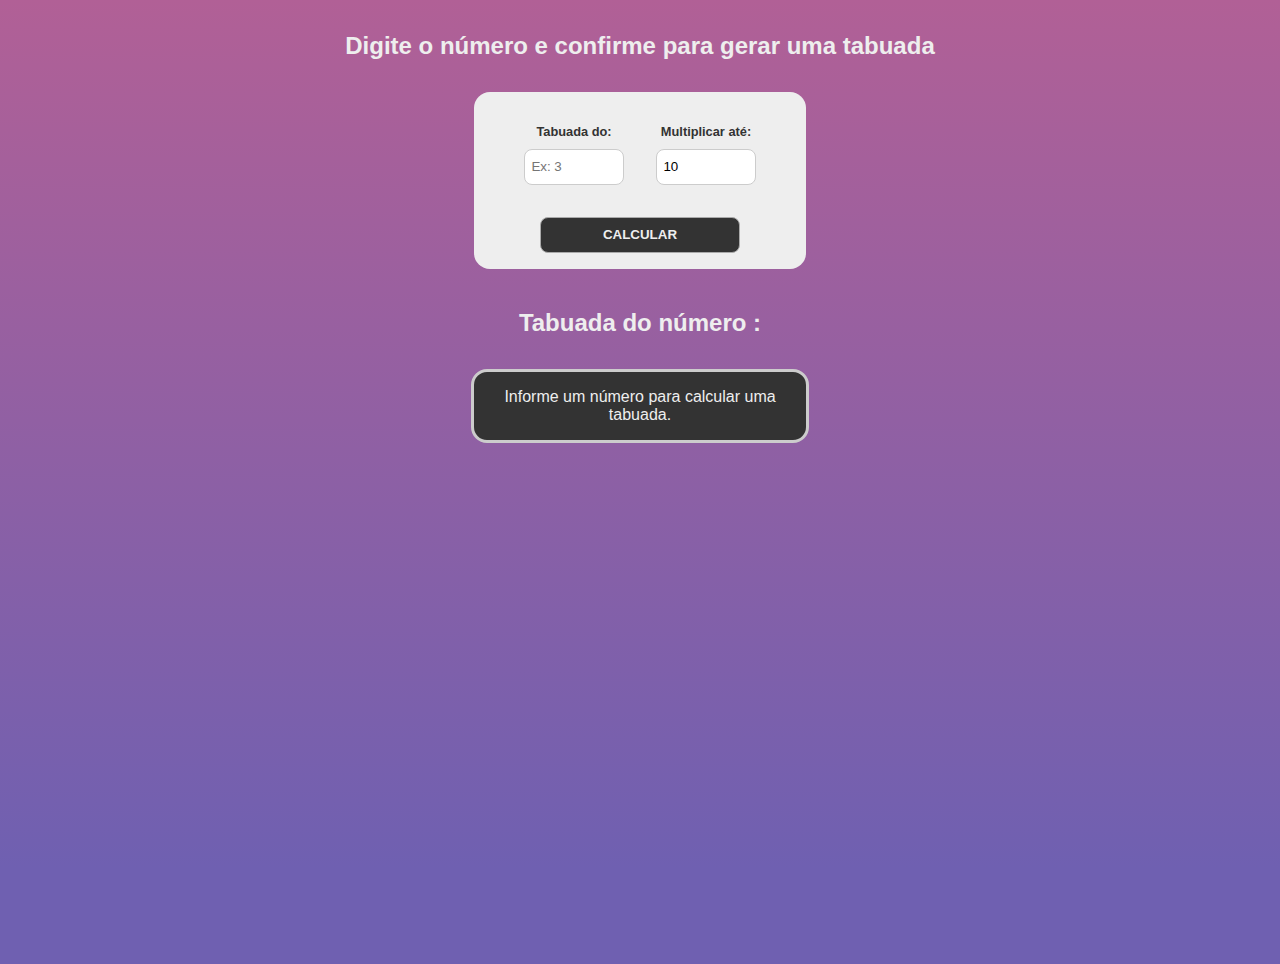
<file: Projeto 6_Tabuada/index.html>
<!DOCTYPE html>
<html lang="en">
	<head>
		<meta charset="UTF-8" />
		<meta name="viewport" content="width=device-width, initial-scale=1.0" />
		<title>Tabuada</title>
		<link rel="stylesheet" href="css/styles.css" />
		<script src="js/scripts.js" defer></script>
	</head>

	<body>
		<h2 id="title">Digite o número e confirme para gerar uma tabuada</h2>
		<form id="multiplication-form">
			<div class="form-control">
				<label for="number">Tabuada do:</label>
				<input type="number" name="number" id="number" placeholder="Ex: 3" />
			</div>
			<div class="form-control">
				<label for="multiplicator">Multiplicar até:</label>
				<input type="number" name="multiplicator" id="multiplicator" value="10" />
			</div>
			<input type="submit" value="Calcular" />
		</form>
		<div id="multiplication-table">
			<h2 id="table-title">Tabuada do número <span></span> :</h2>
			<div id="result-table">
				<p>Informe um número para calcular uma tabuada.</p>
			</div>
		</div>
	</body>
</html>
</file>
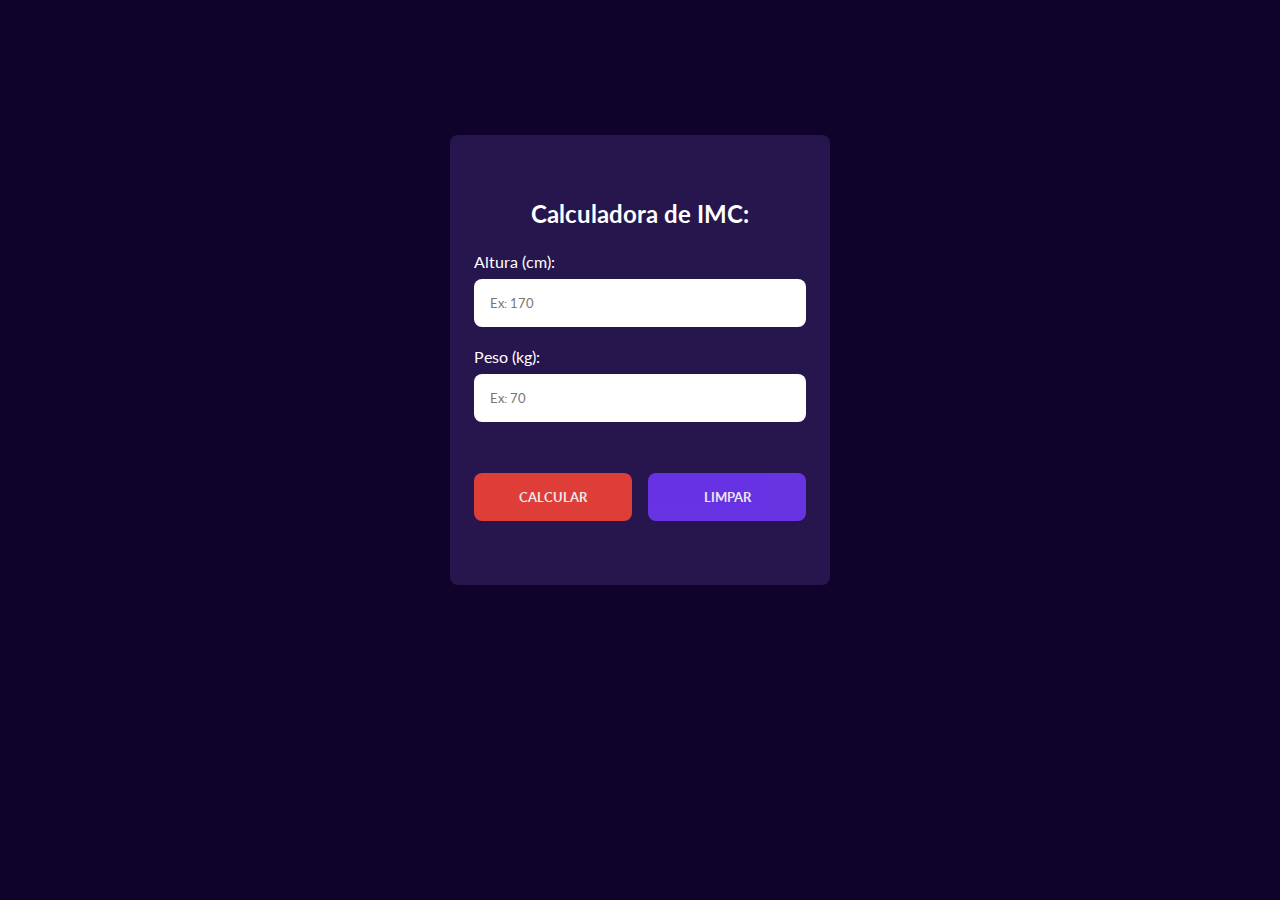
<file: Projeto 9_Calc IMC/index.html>
<!DOCTYPE html>
<html lang="en">
	<head>
		<meta charset="UTF-8" />
		<meta name="viewport" content="width=device-width, initial-scale=1.0" />
		<title>Calculadora de IMC</title>
		<link rel="stylesheet" href="css/styles.css" />
		<link rel="preconnect" href="https://fonts.googleapis.com" />
		<link rel="preconnect" href="https://fonts.gstatic.com" crossorigin />
		<link rel="stylesheet" href="https://fonts.googleapis.com/css2?family=Lato" />
		<script type="module" src="js/scripts.js" defer></script>
		<script type="module" src="js/imc.js"></script>
	</head>

	<body>
		<main>
			<div class="main-container">
				<div id="form-container">
					<h2>Calculadora de IMC:</h2>
					<form id="imc-form">
						<div class="info-inputs">
							<div class="input-control">
								<label for="heigth">Altura (cm):</label>
								<input
									type="text"
									name="height"
									id="height"
									placeholder="Ex: 170" />
							</div>
							<div class="input-control">
								<label for="weigth">Peso (kg):</label>
								<input
									type="text"
									name="weight"
									id="weight"
									placeholder="Ex: 70" />
							</div>
							<p id="valid">Números inválidos. Digite novamente.</p>
						</div>

						<div class="actions-inputs">
							<button id="calc-btn">Calcular</button>
							<button id="clear-btn">Limpar</button>
						</div>
					</form>
				</div>
				<div id="result-container">
					<p id="imc-number">Seu IMC: <span></span></p>
					<p id="imc-info">Situação atual: <span></span></p>
					<h3>Confira as classificações:</h3>
					<div id="imc-table">
						<div id="table-header">
							<h4>IMC</h4>
							<h4>Clasificação</h4>
							<h4>Obesidade</h4>
						</div>
					</div>
					<button id="back-btn">Voltar</button>
				</div>
			</div>
		</main>
	</body>
</html>
</file>
<file: Projeto 6_Tabuada/css/styles.css>
* {
	font-family: Helvetica;
	margin: 0;
	padding: 0;
}

body {
	background: linear-gradient(180deg, #b16096 0%, #6f60b1 90%);
	color: #eee;
	min-height: 100vh;
	padding: 2rem;
	text-align: center;
}

#title {
	margin-bottom: 2rem;
}

#multiplication-form {
	align-items: center;
	background-color: #eee;
	border-radius: 1rem;
	color: #333;
	display: flex;
	flex-wrap: wrap;
	justify-content: center;
	margin: 1rem auto;
	max-width: 300px;
	padding: 1rem;
}

.form-control {
	display: flex;
	flex-direction: column;
	margin: 1rem;
	width: 100px;
}

.form-control label {
	font-size: 0.8rem;
	font-weight: bold;
	margin-bottom: 0.6rem;
}

.form-control input {
	border: 1px solid #ccc;
	border-radius: 0.5rem;
	flex: 1;
	margin-bottom: 1rem;
	padding: 0.6rem 0.4rem;
}

#multiplication-form input[type="submit"] {
	background-color: #333;
	border: 1px solid #aaa;
	border-radius: 0.5rem;
	color: #eee;
	cursor: pointer;
	font-weight: bold;
	padding: 0.6rem 1.2rem;
	text-transform: uppercase;
	width: 200px;
}

#multiplication-table {
	margin-top: 2.5rem;
}

#result-table {
	align-items: center;
	background-color: #333;
	border: 3px solid #ccc;
	border-radius: 1rem;
	display: flex;
	flex-direction: column;
	margin: 2rem auto;
	max-width: 300px;
	padding: 1rem 1rem;
}

#result-table .row {
	border-bottom: 1px solid #ccc;
	display: flex;
	font-size: 1.2rem;
	justify-content: center;
	margin: 0 auto;
	padding: 0.5rem;
	width: 150px;
}

#result-table #result-table {
	padding: 1rem;
}

#result-table .row:last-child {
	border-bottom: none;
}
</file>
<file: Projeto 9_Calc IMC/css/styles.css>
* {
	border: 0px;
	border-radius: 0.5rem;
	box-sizing: border-box;
	color: #fff;
	font-family: Lato;
	margin: 0;
	padding: 0;
}
body {
	align-items: center;
	background-color: #0f032b;
	display: flex;
	justify-content: center;
	min-height: 80vh;
}
.main-container {
	background-color: #27164e;
	display: flex;
	flex-direction: column;
	justify-content: space-around;
	min-height: 450px;
	min-width: 380px;
	padding: 1.5rem;
	text-align: center;
}

#valid {
	font-size: 0.8rem;
	color: #f44236;
	opacity: 0;
}

/* Form Container */
#form-container {
	display: flex;
	flex-direction: column;
}
#form-container h2 {
	margin-bottom: 1.5rem;
}
.info-inputs {
	margin-bottom: 1rem;
}
.input-control {
	display: flex;
	flex-direction: column;
	margin-bottom: 0.7rem;
}
.input-control label {
	text-align: left;
}
.input-control input {
	color: #333;
	margin: 0.5rem 0;
	padding: 1rem 1rem;
}
.actions-inputs {
	display: flex;
	gap: 1rem;
	justify-content: space-between;
}
.actions-inputs button {
	flex: 1;
	font-weight: bold;
	padding: 1rem 1rem;
	text-transform: uppercase;
}
button {
	opacity: 0.9;
}
button:hover {
	opacity: 1;
}
#calc-btn {
	background-color: #f44236;
	cursor: pointer;
}
#clear-btn {
	background-color: #6f36f4;
	cursor: pointer;
}
#result-container {
	display: none;
	flex-direction: column;
	justify-content: center;
}
#back-btn {
	background-color: #6f36f4;
	font-weight: bold;
	margin: 1rem auto;
	padding: 1rem 1rem;
	text-transform: uppercase;
	width: 50%;
}

/* Result Container */
#imc-number {
	font-size: 2rem;
	margin-bottom: 0.6rem;
}
#imc-info {
	font-size: 1.2rem;
	color: #ccc;
}

#result-container h3 {
	margin-top: 1rem;
	color: #dfdfdf;
}

#imc-table {
	margin: 1.5rem 0;
	font-size: 0.8rem;
}

#table-header {
	font-weight: bold;
	color: #ccc;
}

#table-header,
.table-data {
	display: flex;
	justify-content: space-between;
	padding: 0.3rem 0;
	border-bottom: 1px solid #ccc;
}

#table-header h4,
.table-data p {
	flex: 1;
}
#table-header h4:nth-child(3),
.table-data p:nth-child(3) {
	max-width: 25%;
}
</file>
